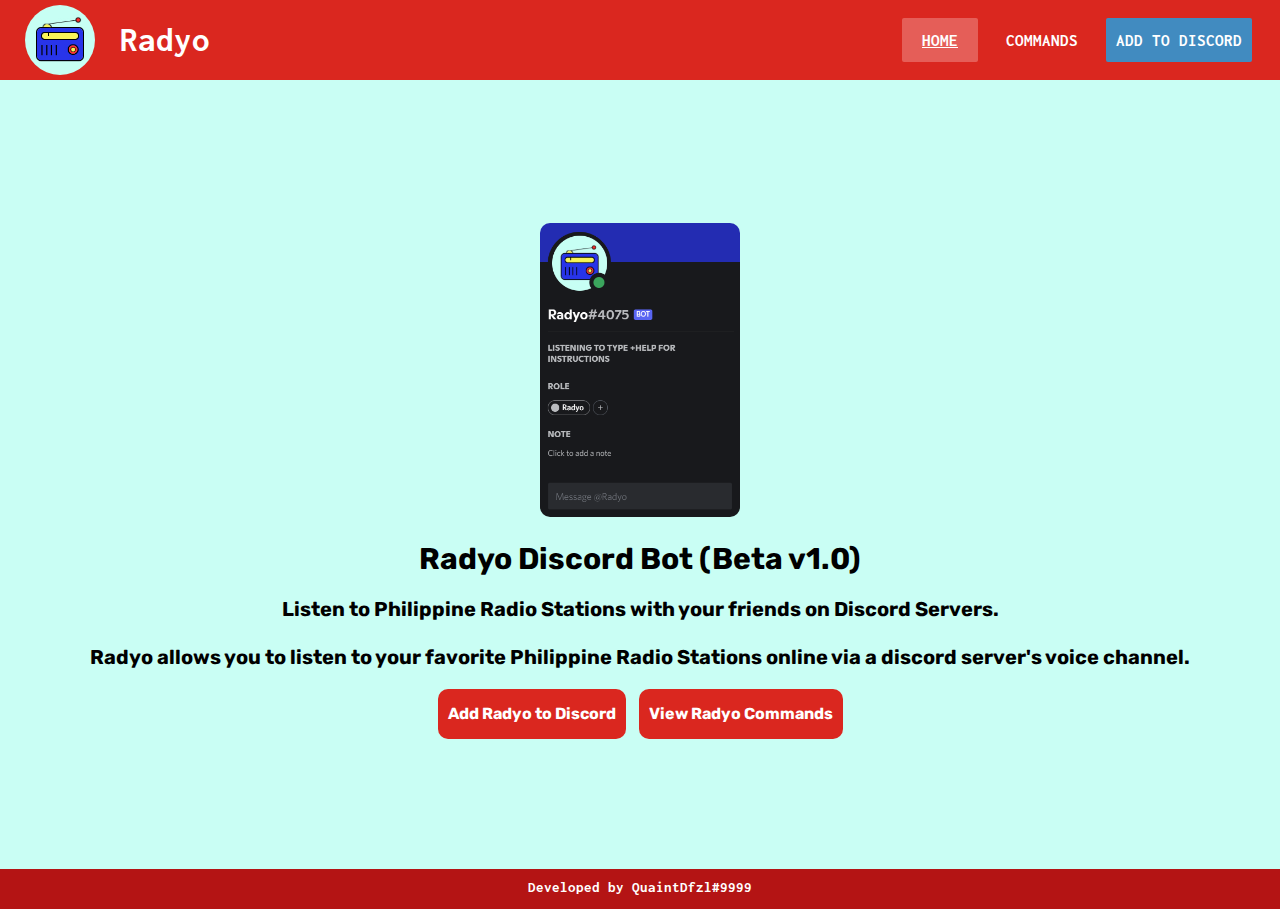
<file: index.html>
<!DOCTYPE html>
<html lang="en" dir="ltr">

<head>
<script data-ad-client="ca-pub-2379061701482166" async src="https://pagead2.googlesyndication.com/pagead/js/adsbygoogle.js"></script>
	<meta charset="utf-8">
	<title>Radyo
	</title>

		<link rel="icon" href="RadyoAvatarIcon.jpg" type="image/x-icon">
	<meta name="viewport" content="width=device-width, initial scale=1.0">
	<link rel="stylesheet" href="style.css">

	<link rel="stylesheet" href="https://cdnjs.cloudflare.com/ajax/libs/font-awesome/4.7.0/css/font-awesome.min.css">
</head>

<body>
	<header>
	<nav>
		<input type="checkbox" id="check">
		<label for="check" class="checkbtn">
			<i class="fa fa-bars"></i>
		</label>
		<label class="imglogo"><img src="media/RadyoAvatar.jpg" class="imgclasslogo"></label>
		<label class="logo">Radyo</label>
		<ul>

			<li><a href="index.html" class="active">Home</a></li>
			<li><a href="commands.html">Commands</a></li>
			<li class="invite"><a href="https://discord.com/api/oauth2/authorize?client_id=855840993937326081&permissions=2214068032&scope=bot" target="_blank" class="inv">Add to Discord</a></li>
			<li><p>Developed by QuaintDfzl#9999</p></li>
		</ul>
	</nav>

</header>
<!-- radyoad -->
<script async src="https://pagead2.googlesyndication.com/pagead/js/adsbygoogle.js"></script>
<!-- Ads2 -->
<ins class="adsbygoogle"
     style="display:inline-block;width:250px;height:90px"
     data-ad-client="ca-pub-2379061701482166"
     data-ad-slot="9526584502"></ins>
<script>
     (adsbygoogle = window.adsbygoogle || []).push({});
</script>
<section id="first">
		<img src="media/bot.png" style="width:200px; border-radius: 10px;">
	<p class="mhdesc">Radyo Discord Bot (Beta v1.0)</p>
	<p class="hdesc">Listen to Philippine Radio Stations with your friends on Discord Servers.</p>
	<p class="bhdesc"><br>Radyo allows you to listen to your favorite Philippine Radio Stations online via a discord server's voice channel.</p>
	<a href="https://discord.com/api/oauth2/authorize?client_id=855840993937326081&permissions=2214068032&scope=bot" target="_blank" class="inv">Add Radyo to Discord</a>
	<a href="commands.html" class="inv">View Radyo Commands</a>
</section>
<footer>
	<p>Developed by QuaintDfzl#9999</p>
</footer>
<script src="https://ajax.googleapis.com/ajax/libs/jquery/2.1.1/jquery.min.js"></script>	
<script>
	$('#check').change(function() {
  if ($('#check').is(":checked")) {
    $('body').css('overflow','hidden');
  } else {
    $('body').css('overflow','auto');
  }
});
</script>

</body>
</html>
</file>
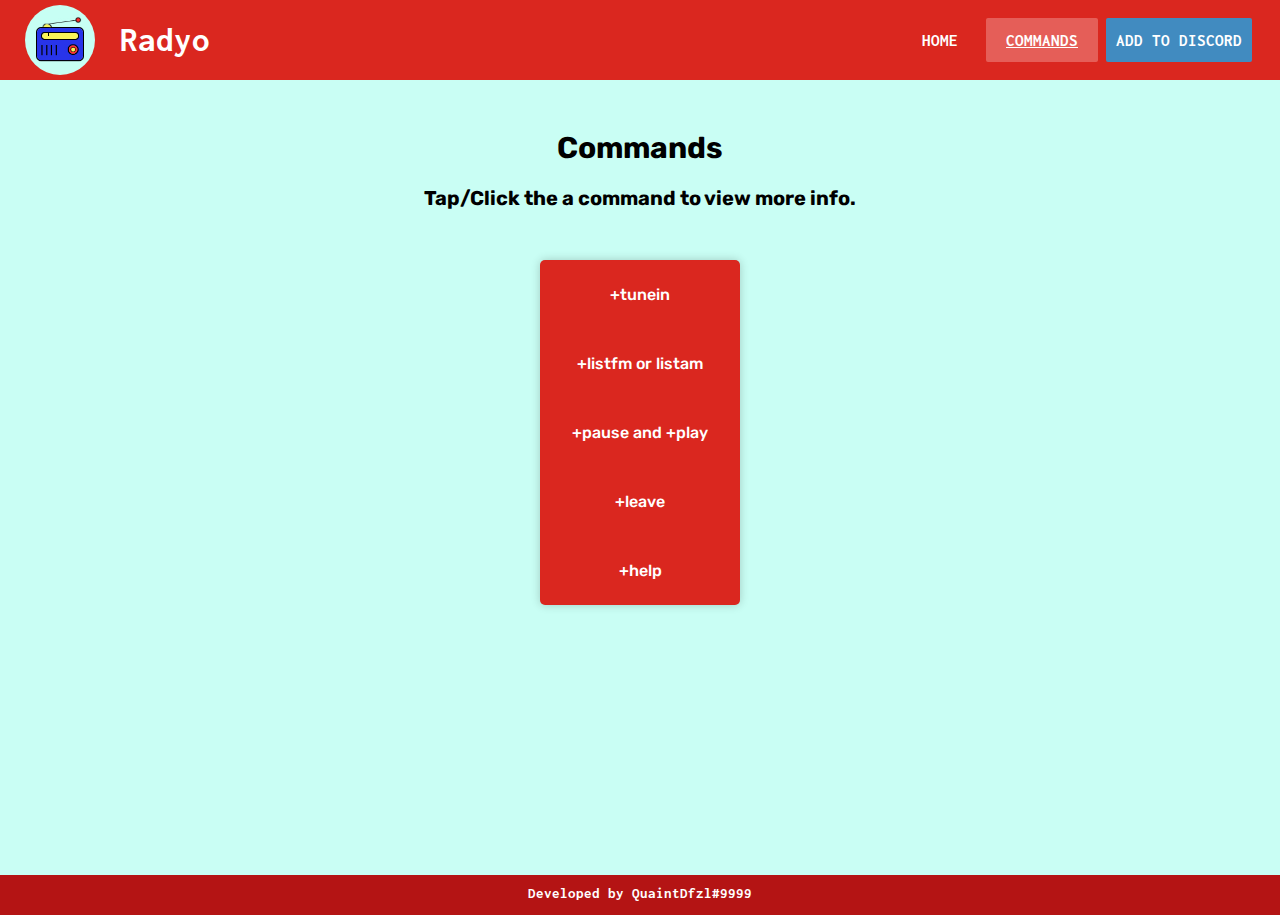
<file: commands.html>
<!DOCTYPE html>
<html lang="en" dir="ltr">

<head>
<script data-ad-client="ca-pub-2379061701482166" async src="https://pagead2.googlesyndication.com/pagead/js/adsbygoogle.js"></script>
	<meta charset="utf-8">
	<title>Radyo
	</title>
		<link rel="icon" href="RadyoAvatarIcon.jpg" type="image/x-icon">
	<meta name="viewport" content="width=device-width, initial scale=1.0">
	<link rel="stylesheet" href="style.css">

	<link rel="stylesheet" href="https://cdnjs.cloudflare.com/ajax/libs/font-awesome/4.7.0/css/font-awesome.min.css">
</head>

<body>
	<header>
	<nav>
		<input type="checkbox" id="check">
		<label for="check" class="checkbtn">
			<i class="fa fa-bars"></i>
		</label>
		<label class="imglogo"><img src="media/RadyoAvatar.jpg" class="imgclasslogo"></label>
		<label class="logo">Radyo</label>
		<ul>

			<li><a href="index.html">Home</a></li>
			<li><a href="commands.html" class="active">Commands</a></li>
			<li class="invite"><a href="https://discord.com/api/oauth2/authorize?client_id=855840993937326081&permissions=2214068032&scope=bot" target="_blank" class="inv">Add to Discord</a></li>
			<li><p>Developed by QuaintDfzl#9999</p></li>
		</ul>
	</nav>

</header>

<section id="com">
	<p class="mhdesc">Commands</p>
	<p class="bhdesc">Tap/Click the a command to view more info.</p>
	<div class="container">
	<div class="accordion">
		<div>
			<input type="radio" name="btn" id="command1" class="accordion__input">
			<label for="command1" class="accordion__label">+tunein</label>
				<div class="accordion__content">
						<p>In order for Radyo to function, this is the first command that you should type.</p><br>
						<p>How to use: </p>
						<p>type +tunein 90.7</p>
						<p>The radyo bot will join the voice channel and play the 90.7FM station.</p>
				</div>
		</div>
		<div>
			<input type="radio" name="btn" id="command2" class="accordion__input">
			<label for="command2" class="accordion__label">+listfm or listam</label>
							<div class="accordion__content">
						<p>If you want to view the available stations and their frequencies just type this command.</p><br>
						<p>How to use: </p>
						<p>type +listfm/am</p>
						<p>The radyo bot will provide the list of am/fm stations in the text channel.</p>
				</div>
			
		</div>
		<div>
			<input type="radio" name="btn" id="command3" class="accordion__input">
			<label for="command3" class="accordion__label">+pause and +play</label>
							<div class="accordion__content">
						<p>You can only use +pause command when Radyo is played via +tunein command. This will stop the radio.</p>
						<p>You can only use +play command when Radyo is paused via +pause command. This will resume the radio.</p>
				</div>
		</div>
		<div>
			<input type="radio" name="btn" id="command4" class="accordion__input">
			<label for="command4" class="accordion__label">+leave</label>
							<div class="accordion__content">
						<p>Use this command when you are finished using the Radyo bot. After typing this command, the bot will leave the voice channel.</p>
				</div>
		</div>
				<div>
			<input type="radio" name="btn" id="command5" class="accordion__input">
			<label for="command5" class="accordion__label">+help</label>
							<div class="accordion__content">
						<p>This command will send the basic commands and instructions in the text channel.</p>
				</div>
		</div>

	</div>
	</div>

</section>
<br>
<footer>
	<p>Developed by QuaintDfzl#9999</p>
</footer>
<script src="https://ajax.googleapis.com/ajax/libs/jquery/2.1.1/jquery.min.js"></script>	
<script>
	$('#check').change(function() {
  if ($('#check').is(":checked")) {
    $('body').css('overflow','hidden');
  } else {
    $('body').css('overflow','auto');
  }
});
</script>
<script async src="https://pagead2.googlesyndication.com/pagead/js/adsbygoogle.js"></script>
<!-- Ads2 -->
<ins class="adsbygoogle"
     style="display:inline-block;width:250px;height:90px"
     data-ad-client="ca-pub-2379061701482166"
     data-ad-slot="9526584502"></ins>
<script>
     (adsbygoogle = window.adsbygoogle || []).push({});
</script>
</body>
</html>
</file>
<file: style.css>
@import url('https://fonts.googleapis.com/css2?family=Inconsolata:wght@600&display=swap');
@import url('https://fonts.googleapis.com/css2?family=Rubik:wght@300&display=swap');
*{
	padding: 0;
	margin: 0;
	text-decoration: none;
	list-style: none;

}
html{
	position: relative;
	min-height:100%;
}
body{
	background-color: #C9FEF4;
	font-family: 'Inconsolata', monospace;
	font-weight: bolder;
	min-height:100%;
    position:relative;
    background-repeat: no-repeat;
	padding-bottom:100px;
	
}

nav{
	background: #DA271F;
	width: 100%;
	height: 80px;
}

label.logo{
	color: white;
	font-size: 35px;
	line-height: 80px;
	padding: 10 100px;
	font-weight: bold;
	margin-bottom: 50px;

}

.imgclasslogo{
	float: left	;
	line-height: 80px;
	width: 70px;
	border-radius: 50px;
	margin: 5px 25px;	
}

nav ul{
	float: right;
	margin-right: 20px;
}
nav ul li{
	display: inline-block;
	line-height: 80px;
}
nav ul li a{
	color: white;
	font-size: 17px;
	padding: 13px 20px;	
	border-radius: 2px;
	text-transform: uppercase;

}
nav ul li p{
	margin: 0 auto;
	background-color: #B41414;
    color: white;
    animation: color-change 2s infinite;
    display: none;
}
nav ul li:hover{
	text-decoration: underline;
	transition: .5s;
}
a.active,a:hover{
	text-decoration: underline;
	background: #E55E58;
	transition: .5s;
}
nav ul li a.inv{
	background: #418BC0;
	padding: 13px 10px;

}
a.inv:hover{
	background: #2FA1F3;
}
.checkbtn{
	font-size: 30px;
	color: white;
	float: right;
	line-height: 80px;
	margin-right: 40px;
	cursor: pointer;
	display: none;
}

#check{
	display: none;
}


#first{
	margin: 50px 30px 50px 30px;
	font-weight: none;
	font-family: 'Rubik', sans-serif;
	text-align: center;
}
.mhdesc{
	font-size: 30px;
	margin: 20px 0;

}
.hdesc{
	font-size: 20px;
}
.bhdesc{
	font-size: 20px;
}
#first .inv{
	display: inline-block;
	line-height: 40px;
	padding: 5px 10px;
	margin: 20px 5px;
	background-color: #DA271F;
	text-decoration: none;
	color: white;
	border-radius: 10px;
}
#first .inv:hover{
	background: #2FA1F3;
}



footer {
    background-color: #B41414;
    color: white;
    animation: color-change 2s infinite;
    position: absolute;
	height: 30px;
    text-align: center;
    bottom: 0;
    width: 100%;
	padding: 10px 0px 0px 0px;
	
	 
}


footer p{
	font-size: 15px;
}

#com{
	margin: 50px 30px 100px 30px;
	font-weight: none;
	font-family: 'Rubik', sans-serif;
	text-align: center;
	
}

.container{
  position
  left: 50%;
  width: 200px;
  margin: 0 auto;
  }

.accordion{
	width: 200px;
	max-width: 200px;
	box-shadow: 0 0 10px rgba(0, 0, 0, 0.2);
	border-radius: 5px;
	overflow: hidden;
	font-family: 'Rubik', sans-serif;
	background: #DA271F;
	text-align: center;
	margin-top: 50px;


}

.accordion__label,
.accordion__content{
	padding: 25px 20px;

}

.accordion__label{
	display: block;
	color: white;
	font-weight: 500;
	cursor: pointer;
	transition: background 0.1s;
}
.accordion__label:hover{
	background: rgba(0, 0, 0, 0.1);
}
.accordion__label:after{
	content: "";
	top: 50%;
	transform: translateY(-50%);
	right: 20px;
	width: 12px;
	height: 6px;
	background-image: url('data:image/svg+xml;utf8,<svg width="100" height="50" xmlns="http://www.w3.org/2000/svg"><polygon points="0,0 100,0 50,50" style="fill:%23FFFFFF99;" /></svg>');
	background-size: contain;
    transition: transform 0.4s;
}

.accordion__content {
  background: #ffffff;
  line-height: 1.6;
  font-size: 1em;
  display: none;
}

.accordion__input {
  display: none;
}

.accordion__input:checked ~ .accordion__content {
  display: block;
}

.accordion__input:checked ~ .accordion__label::after {
  transform: translateY(-50%) rotate(0.5turn);
}



@media (max-width: 952px){
	label.logo{
		font-size: 30px;
		padding-left: 0px;
	}
	nav ul li a{
		font-size: 16px;

	}

}



@keyframes color-change{
  0% {color: #2E2E2F;}
  10%{color: #3F3F40;}
  20%{color: #626264;}
  30%{color: #7F7F83}
  40%{color: #98989D;}
  50%{color: #C1C1C8;}
  60%{color: #98989D;}
  70%{color: #7F7F83;}
  80%{color: #626264;}
  90%{color: #3F3F40;}
  100%{color:#2E2E2F;}
}

@media (max-width: 650px){
	.checkbtn{
		display: block;
	}

	li.navfooter{
		display: block;
		text-decoration: none;
		list-style: none;
	}
	ul{
		position: fixed;
		width: 100%;
		height: 100vh;
		background: #B41414;
		top: 80px;
		left: -100%;
		text-align: center;
		transition: all .5s;
	}
	nav ul li p {
		display: block;
	}
	nav ul li{
		display: block;
	}
	nav ul li a{
		font-size: 20px;
	}
	#check:checked ~ ul {
		left: 0;
	}


}
</file>
